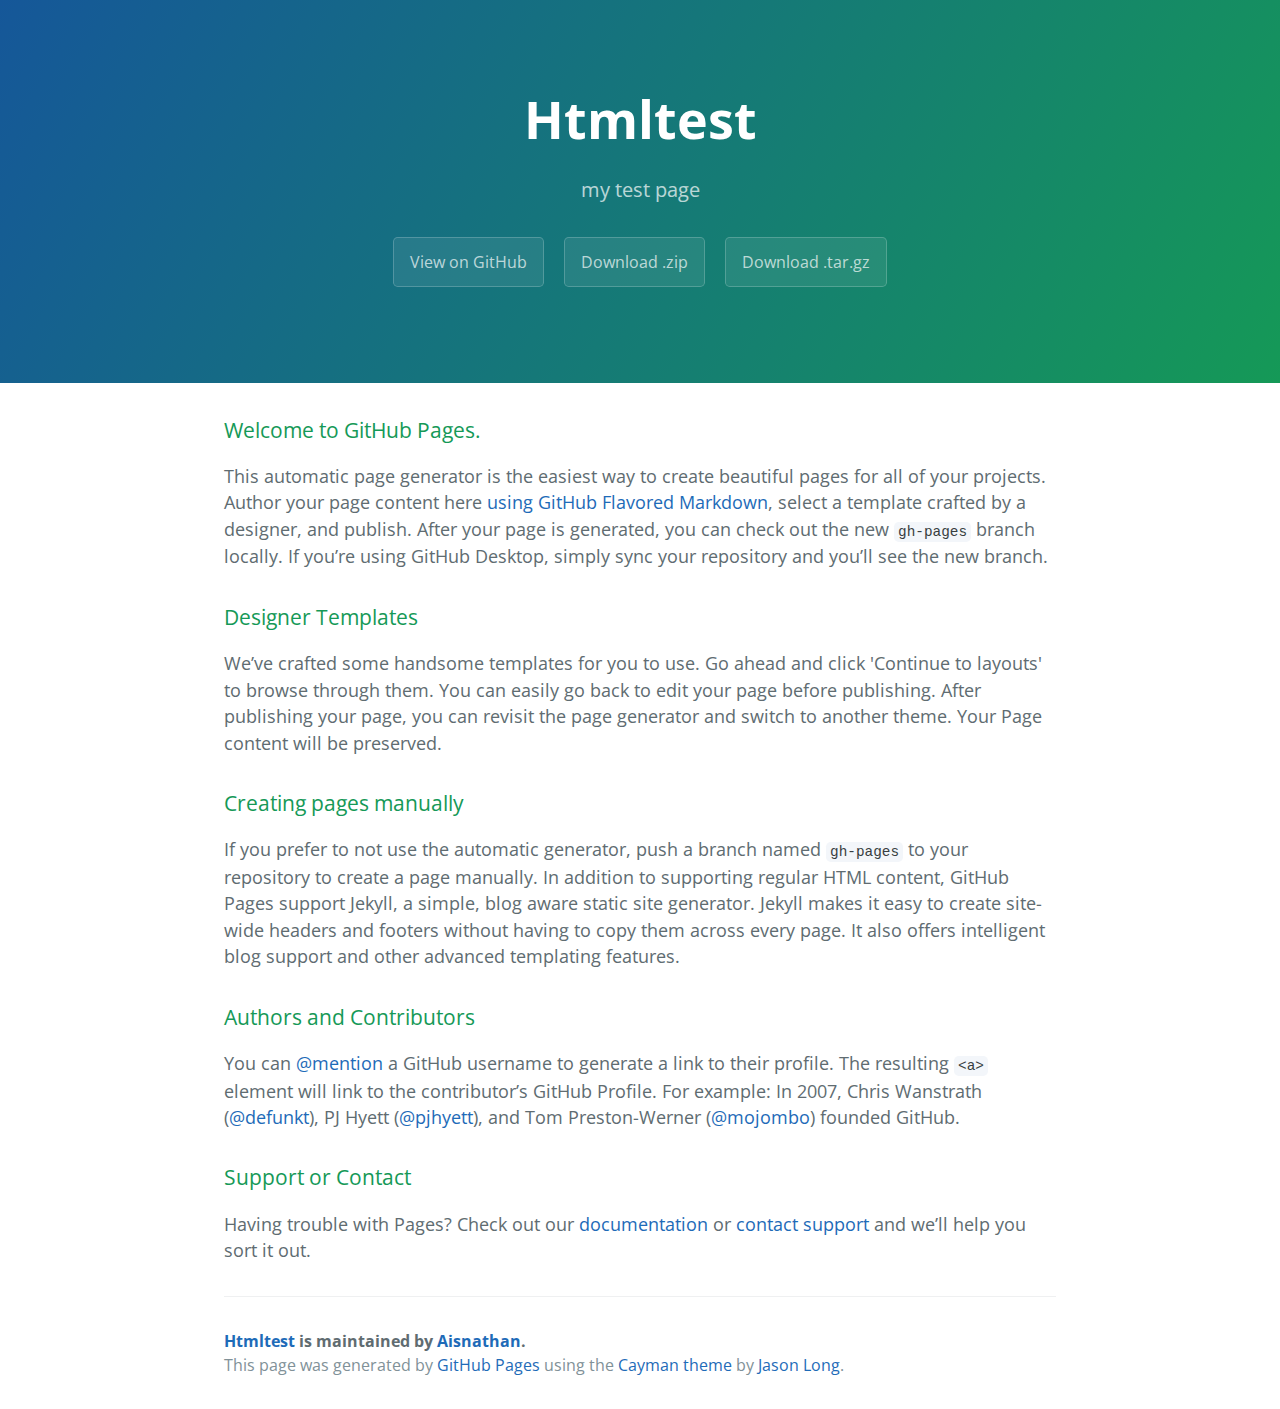
<file: index.html>
<!DOCTYPE html>
<html lang="en-us">
  <head>
    <meta charset="UTF-8">
    <title>Htmltest by Aisnathan</title>
    <meta name="viewport" content="width=device-width, initial-scale=1">
    <link rel="stylesheet" type="text/css" href="stylesheets/normalize.css" media="screen">
    <link href='https://fonts.googleapis.com/css?family=Open+Sans:400,700' rel='stylesheet' type='text/css'>
    <link rel="stylesheet" type="text/css" href="stylesheets/stylesheet.css" media="screen">
    <link rel="stylesheet" type="text/css" href="stylesheets/github-light.css" media="screen">
  </head>
  <body>
    <section class="page-header">
      <h1 class="project-name">Htmltest</h1>
      <h2 class="project-tagline">my test page</h2>
      <a href="https://github.com/Aisnathan/htmltest" class="btn">View on GitHub</a>
      <a href="https://github.com/Aisnathan/htmltest/zipball/master" class="btn">Download .zip</a>
      <a href="https://github.com/Aisnathan/htmltest/tarball/master" class="btn">Download .tar.gz</a>
    </section>

    <section class="main-content">
      <h3>
<a id="welcome-to-github-pages" class="anchor" href="#welcome-to-github-pages" aria-hidden="true"><span aria-hidden="true" class="octicon octicon-link"></span></a>Welcome to GitHub Pages.</h3>

<p>This automatic page generator is the easiest way to create beautiful pages for all of your projects. Author your page content here <a href="https://guides.github.com/features/mastering-markdown/">using GitHub Flavored Markdown</a>, select a template crafted by a designer, and publish. After your page is generated, you can check out the new <code>gh-pages</code> branch locally. If you’re using GitHub Desktop, simply sync your repository and you’ll see the new branch.</p>

<h3>
<a id="designer-templates" class="anchor" href="#designer-templates" aria-hidden="true"><span aria-hidden="true" class="octicon octicon-link"></span></a>Designer Templates</h3>

<p>We’ve crafted some handsome templates for you to use. Go ahead and click 'Continue to layouts' to browse through them. You can easily go back to edit your page before publishing. After publishing your page, you can revisit the page generator and switch to another theme. Your Page content will be preserved.</p>

<h3>
<a id="creating-pages-manually" class="anchor" href="#creating-pages-manually" aria-hidden="true"><span aria-hidden="true" class="octicon octicon-link"></span></a>Creating pages manually</h3>

<p>If you prefer to not use the automatic generator, push a branch named <code>gh-pages</code> to your repository to create a page manually. In addition to supporting regular HTML content, GitHub Pages support Jekyll, a simple, blog aware static site generator. Jekyll makes it easy to create site-wide headers and footers without having to copy them across every page. It also offers intelligent blog support and other advanced templating features.</p>

<h3>
<a id="authors-and-contributors" class="anchor" href="#authors-and-contributors" aria-hidden="true"><span aria-hidden="true" class="octicon octicon-link"></span></a>Authors and Contributors</h3>

<p>You can <a href="https://help.github.com/articles/basic-writing-and-formatting-syntax/#mentioning-users-and-teams" class="user-mention">@mention</a> a GitHub username to generate a link to their profile. The resulting <code>&lt;a&gt;</code> element will link to the contributor’s GitHub Profile. For example: In 2007, Chris Wanstrath (<a href="https://github.com/defunkt" class="user-mention">@defunkt</a>), PJ Hyett (<a href="https://github.com/pjhyett" class="user-mention">@pjhyett</a>), and Tom Preston-Werner (<a href="https://github.com/mojombo" class="user-mention">@mojombo</a>) founded GitHub.</p>

<h3>
<a id="support-or-contact" class="anchor" href="#support-or-contact" aria-hidden="true"><span aria-hidden="true" class="octicon octicon-link"></span></a>Support or Contact</h3>

<p>Having trouble with Pages? Check out our <a href="https://help.github.com/pages">documentation</a> or <a href="https://github.com/contact">contact support</a> and we’ll help you sort it out.</p>

      <footer class="site-footer">
        <span class="site-footer-owner"><a href="https://github.com/Aisnathan/htmltest">Htmltest</a> is maintained by <a href="https://github.com/Aisnathan">Aisnathan</a>.</span>

        <span class="site-footer-credits">This page was generated by <a href="https://pages.github.com">GitHub Pages</a> using the <a href="https://github.com/jasonlong/cayman-theme">Cayman theme</a> by <a href="https://twitter.com/jasonlong">Jason Long</a>.</span>
      </footer>

    </section>

  
  </body>
</html>
</file>
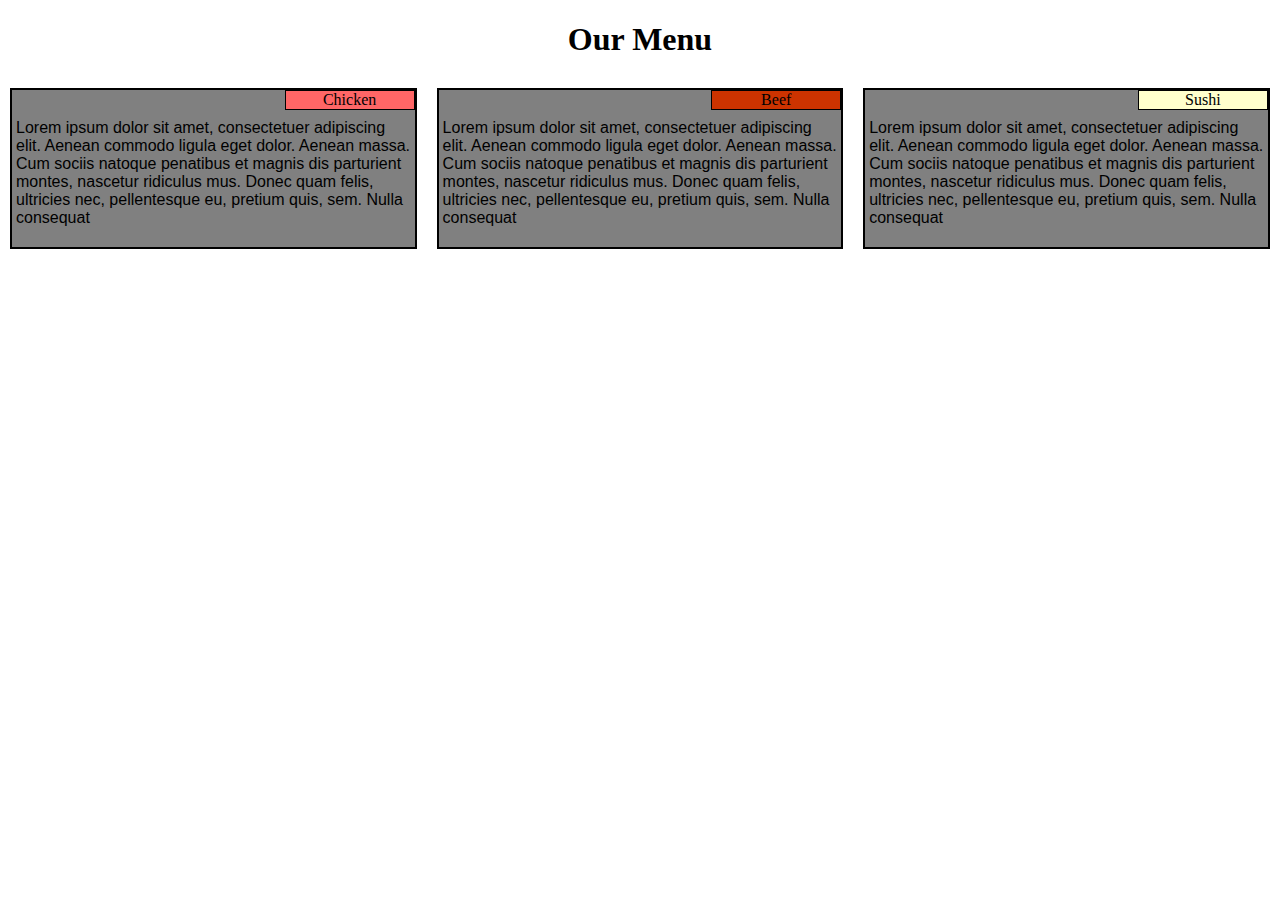
<file: mod2_solution/index.html>
<!DOCTYPE html>
<html>
<head>
<meta charset="utf-8">
<meta name="viewport" content="width=device-width,initial-scale=1">
<link rel="stylesheet" type="text/css" href="css/styles.css">
<title>mod2</title>
</head>
<body>  
<h1>Our Menu</h1>

<div class="col-lg-4 col-md-6 "><div class="box"><section id="head1">Chicken</section>
<p>Lorem ipsum dolor sit amet, consectetuer adipiscing elit. Aenean commodo ligula eget dolor. Aenean massa. Cum sociis natoque penatibus et magnis dis parturient montes, nascetur ridiculus mus. Donec quam felis, ultricies nec, pellentesque eu, pretium quis, sem. Nulla consequat </p></div></div>

<div class="col-lg-4 col-md-6 "><div class="box"><section id="head2">Beef</section><p>Lorem ipsum dolor sit amet, consectetuer adipiscing elit. Aenean commodo ligula eget dolor. Aenean massa. Cum sociis natoque penatibus et magnis dis parturient montes, nascetur ridiculus mus. Donec quam felis, ultricies nec, pellentesque eu, pretium quis, sem. Nulla consequat </p></div></div>

<div class="col-lg-4 col-md-12 "><div class="box"><section id="head3">Sushi</section><p>Lorem ipsum dolor sit amet, consectetuer adipiscing elit. Aenean commodo ligula eget dolor. Aenean massa. Cum sociis natoque penatibus et magnis dis parturient montes, nascetur ridiculus mus. Donec quam felis, ultricies nec, pellentesque eu, pretium quis, sem. Nulla consequat</p></div></div>



</body>
</html>
</file>
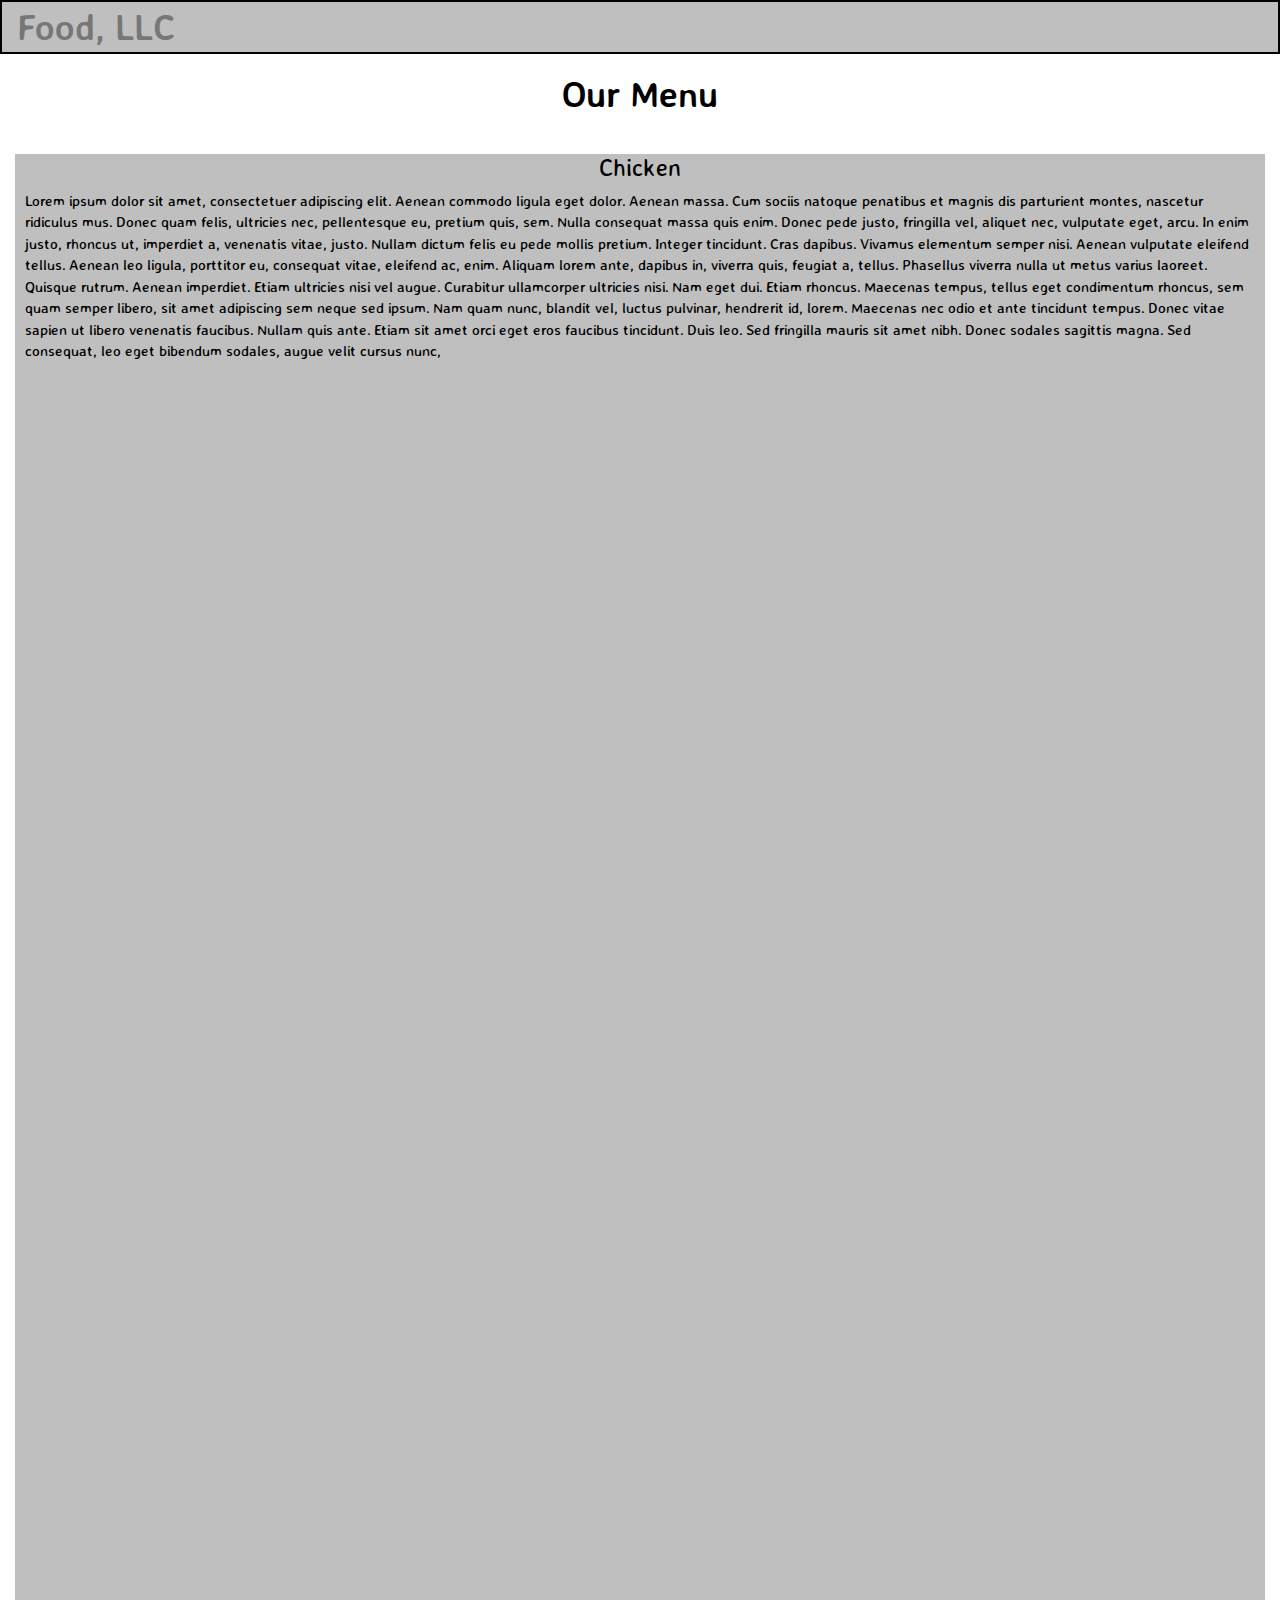
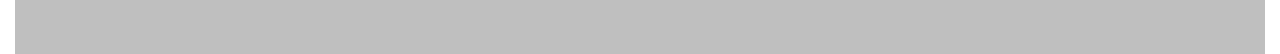
<file: mod3_sol/index.html>
<!doctype html>
<html lang="en">
  <head>
    <meta charset="utf-8">
    <meta http-equiv="X-UA-Compatible" content="IE=edge">
    <meta name="viewport" content="width=device-width, initial-scale=1">
    <title>homepage</title>
    <link rel="stylesheet" href="css/bootstrap.min.css">
    <link rel="stylesheet" href="css/styles.css">
    <link href='https://fonts.googleapis.com/css?family=Averia+Sans+Libre' rel='stylesheet' type='text/css'>
  </head>
  <body>
  <header>
  	<nav  id="header-nav" class="navbar navbar-default navbar-static-top">
  	 <div class="container-fluid">
  	  <div class="navbar-header">
  	    <div class="navbar-brand" class="navbar-left" >
  	    <h1>Food, LLC</h1>
  	    </div>
  	 
        <button type="button" class="navbar-toggle collapsed" data-toggle="collapse" data-target="#collapsable-nav" aria-expanded="false">
        <span class="sr-only">Toggle navigation</span>
        <span class="icon-bar"></span>
        <span class="icon-bar"></span>
        <span class="icon-bar"></span>
        </button>
       </div>
      <div id="collapsable-nav" class="collapse navbar-collapse" > 
       <ul class="nav-list" class="nav navbar-nav navbar-right">
       <li class="hidden-md hidden-lg hidden-sm">
       Chicken</li>
       <li class="hidden-md hidden-lg hidden-sm">Beef</li>
       <li class="hidden-md hidden-lg hidden-sm">Sushi</li>
       </ul>
      </div><!--collapse-->
     </div><!--container close-->
  	</nav>
  </header>
    <h1 id="heading" class="text-center">Our Menu</h1>
  <div class="container-fluid">
     <div class="row">
      
      <div class="col-xs-12">
      	 <div id="sub-head1">
       			<h3 class="text-center">Chicken</h3>
        		<p>Lorem ipsum dolor sit amet, consectetuer adipiscing elit. Aenean commodo ligula eget dolor. Aenean massa. Cum sociis natoque penatibus et magnis dis parturient montes, nascetur ridiculus mus. Donec quam felis, ultricies nec, pellentesque eu, pretium quis, sem. Nulla consequat massa quis enim. Donec pede justo, fringilla vel, aliquet nec, vulputate eget, arcu. In enim justo, rhoncus ut, imperdiet a, venenatis vitae, justo. Nullam dictum felis eu pede mollis pretium. Integer tincidunt. Cras dapibus. Vivamus elementum semper nisi. Aenean vulputate eleifend tellus. Aenean leo ligula, porttitor eu, consequat vitae, eleifend ac, enim. Aliquam lorem ante, dapibus in, viverra quis, feugiat a, tellus. Phasellus viverra nulla ut metus varius laoreet. Quisque rutrum. Aenean imperdiet. Etiam ultricies nisi vel augue. Curabitur ullamcorper ultricies nisi. Nam eget dui. Etiam rhoncus. Maecenas tempus, tellus eget condimentum rhoncus, sem quam semper libero, sit amet adipiscing sem neque sed ipsum. Nam quam nunc, blandit vel, luctus pulvinar, hendrerit id, lorem. Maecenas nec odio et ante tincidunt tempus. Donec vitae sapien ut libero venenatis faucibus. Nullam quis ante. Etiam sit amet orci eget eros faucibus tincidunt. Duis leo. Sed fringilla mauris sit amet nibh. Donec sodales sagittis magna. Sed consequat, leo eget bibendum sodales, augue velit cursus nunc,
        		</p>
        </div>
       
      
      </div>
    </div>
  </div>
  <script src="js/jquery-3.1.0.min.js"></script>
  <script src="js/bootstrap.min.js"></script>
    </body>
  </html>
</file>
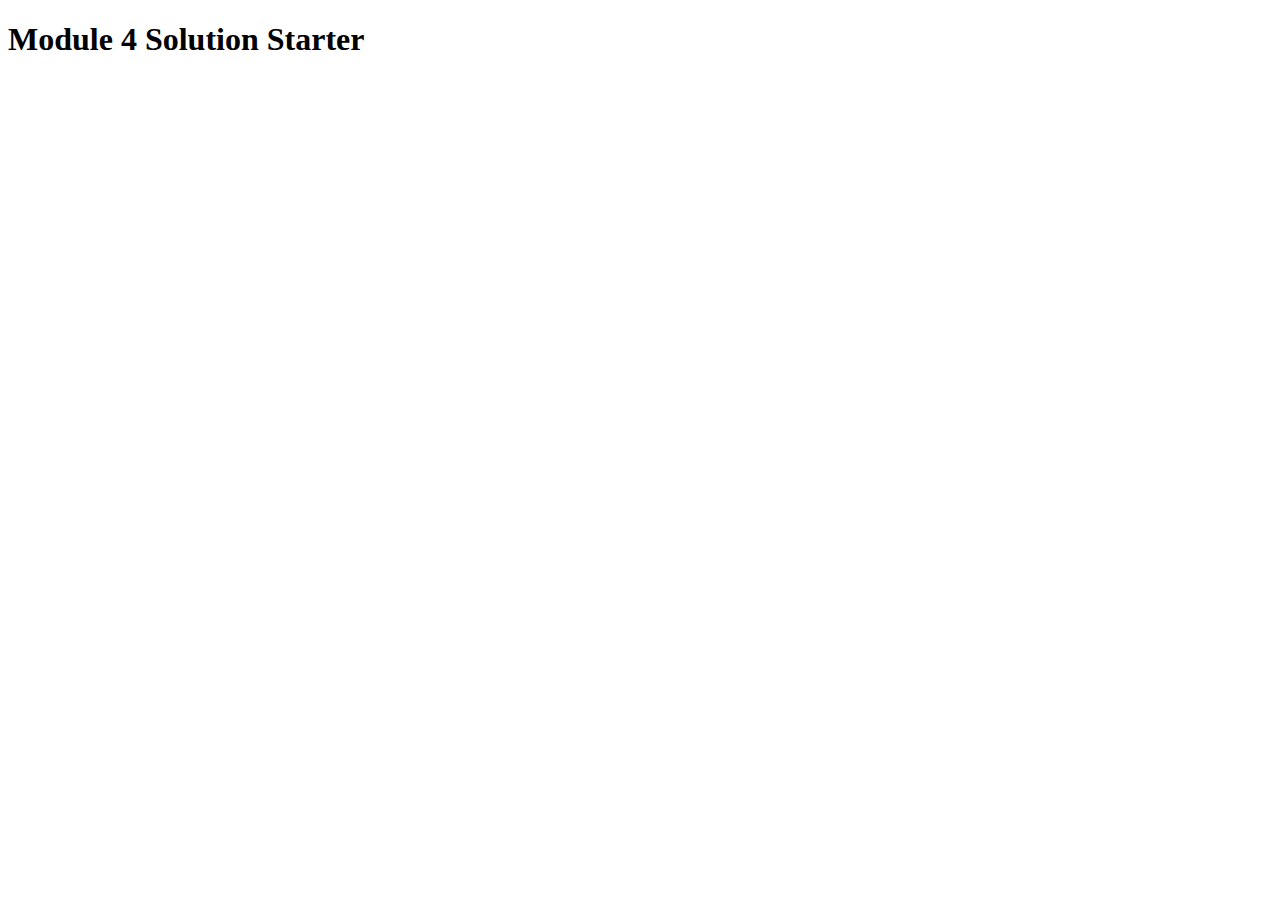
<file: mod4_sol/index.html>
<!DOCTYPE html>
<html>
<head>
  <meta charset="utf-8">
  <title>Module 4 Solution Starter</title>
  <script>
    var names = []; // DO NOT REMOVE
  </script>
  <script src="SpeakHello.js"></script>
  <script src="SpeakGoodBye.js"></script>
  <script src="script.js"></script>
</head>
<body>
  <h1>Module 4 Solution Starter</h1>
</body>
</html>
</file>
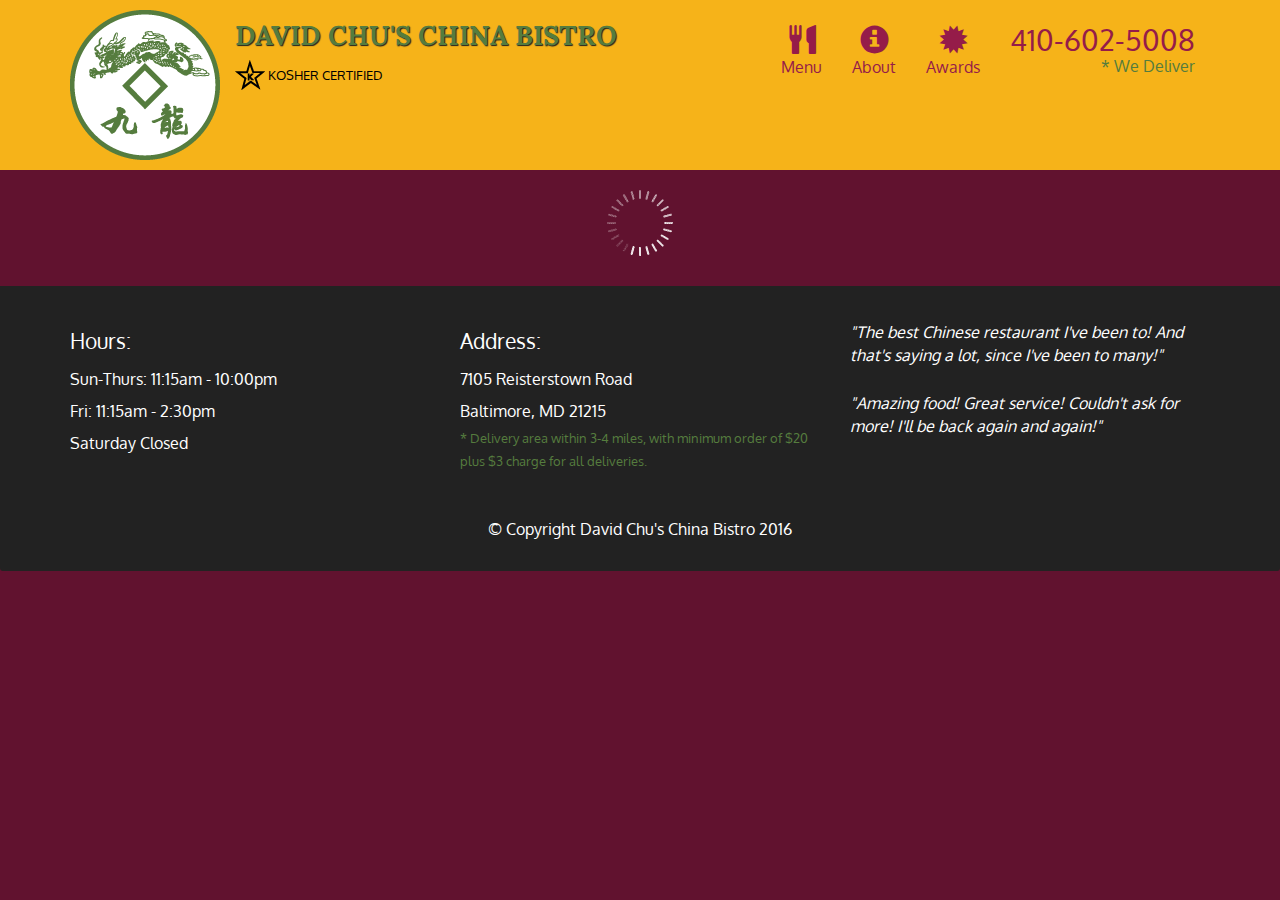
<file: mod5_sol/index.html>
<!doctype html>
<html lang="en">
  <head>
    <meta charset="utf-8">
    <meta http-equiv="X-UA-Compatible" content="IE=edge">
    <meta name="viewport" content="width=device-width, initial-scale=1">
    <title>David Chu's China Bistro</title>
    <link rel="stylesheet" href="css/bootstrap.min.css">
    <link rel="stylesheet" href="css/styles.css">
    <link href='https://fonts.googleapis.com/css?family=Oxygen:400,300,700' rel='stylesheet' type='text/css'>
    <link href='https://fonts.googleapis.com/css?family=Lora' rel='stylesheet' type='text/css'>
  </head>
<body>
  <header>
    <nav id="header-nav" class="navbar navbar-default">
      <div class="container">
        <div class="navbar-header">
          <a href="index.html" class="pull-left visible-md visible-lg">
            <div id="logo-img" alt="Logo image"></div>
          </a>

          <div class="navbar-brand">
            <a href="index.html"><h1>David Chu's China Bistro</h1></a>
            <p>
              <img src="images/star-k-logo.png" alt="Kosher certification">
              <span>Kosher Certified</span>
            </p>
          </div>

          <button id="navbarToggle" type="button" class="navbar-toggle collapsed" data-toggle="collapse" data-target="#collapsable-nav" aria-expanded="false">
            <span class="sr-only">Toggle navigation</span>
            <span class="icon-bar"></span>
            <span class="icon-bar"></span>
            <span class="icon-bar"></span>
          </button>
        </div>
        
        <div id="collapsable-nav" class="collapse navbar-collapse">
           <ul id="nav-list" class="nav navbar-nav navbar-right">
            <li id="navHomeButton" class="visible-xs active">
              <a href="index.html">
                <span class="glyphicon glyphicon-home"></span> Home</a>
            </li>
            <li id="navMenuButton">
              <a href="#" onclick="$dc.loadMenuCategories();">
                <span class="glyphicon glyphicon-cutlery"></span><br class="hidden-xs"> Menu</a>
            </li>
            <li>
              <a href="#">
                <span class="glyphicon glyphicon-info-sign"></span><br class="hidden-xs"> About</a>
            </li>
            <li>
              <a href="#">
                <span class="glyphicon glyphicon-certificate"></span><br class="hidden-xs"> Awards</a>
            </li>
            <li id="phone" class="hidden-xs">
              <a href="tel:410-602-5008">
                <span>410-602-5008</span></a><div>* We Deliver</div>
            </li>
          </ul><!-- #nav-list -->
        </div><!-- .collapse .navbar-collapse -->
      </div><!-- .container -->
    </nav><!-- #header-nav -->
  </header>

  <div id="call-btn" class="visible-xs">
    <a class="btn" href="tel:410-602-5008">
    <span class="glyphicon glyphicon-earphone"></span>
    410-602-5008
    </a>
  </div>
  <div id="xs-deliver" class="text-center visible-xs">* We Deliver</div>

  <div id="main-content" class="container"></div>

  <footer class="panel-footer">
    <div class="container">
      <div class="row">
        <section id="hours" class="col-sm-4">
          <span>Hours:</span><br>
          Sun-Thurs: 11:15am - 10:00pm<br>
          Fri: 11:15am - 2:30pm<br>
          Saturday Closed
          <hr class="visible-xs">
        </section>
        <section id="address" class="col-sm-4">
          <span>Address:</span><br>
          7105 Reisterstown Road<br>
          Baltimore, MD 21215
          <p>* Delivery area within 3-4 miles, with minimum order of $20 plus $3 charge for all deliveries.</p>
          <hr class="visible-xs">
        </section>
        <section id="testimonials" class="col-sm-4">
          <p>"The best Chinese restaurant I've been to! And that's saying a lot, since I've been to many!"</p>
          <p>"Amazing food! Great service! Couldn't ask for more! I'll be back again and again!"</p>
        </section>
      </div>
      <div class="text-center">&copy; Copyright David Chu's China Bistro 2016</div>
    </div>
  </footer>

  <!-- jQuery (Bootstrap JS plugins depend on it) -->
  <script src="js/jquery-2.1.4.min.js"></script>
  <script src="js/bootstrap.min.js"></script>
  <script src="js/ajax-utils.js"></script>
  <script src="js/script.js"></script>
</body>
</html>
</file>
<file: stylesheets/stylesheet.css>
* {
  box-sizing: border-box; }

body {
  padding: 0;
  margin: 0;
  font-family: "Open Sans", "Helvetica Neue", Helvetica, Arial, sans-serif;
  font-size: 16px;
  line-height: 1.5;
  color: #606c71; }

a {
  color: #1e6bb8;
  text-decoration: none; }
  a:hover {
    text-decoration: underline; }

.btn {
  display: inline-block;
  margin-bottom: 1rem;
  color: rgba(255, 255, 255, 0.7);
  background-color: rgba(255, 255, 255, 0.08);
  border-color: rgba(255, 255, 255, 0.2);
  border-style: solid;
  border-width: 1px;
  border-radius: 0.3rem;
  transition: color 0.2s, background-color 0.2s, border-color 0.2s; }
  .btn + .btn {
    margin-left: 1rem; }

.btn:hover {
  color: rgba(255, 255, 255, 0.8);
  text-decoration: none;
  background-color: rgba(255, 255, 255, 0.2);
  border-color: rgba(255, 255, 255, 0.3); }

@media screen and (min-width: 64em) {
  .btn {
    padding: 0.75rem 1rem; } }

@media screen and (min-width: 42em) and (max-width: 64em) {
  .btn {
    padding: 0.6rem 0.9rem;
    font-size: 0.9rem; } }

@media screen and (max-width: 42em) {
  .btn {
    display: block;
    width: 100%;
    padding: 0.75rem;
    font-size: 0.9rem; }
    .btn + .btn {
      margin-top: 1rem;
      margin-left: 0; } }

.page-header {
  color: #fff;
  text-align: center;
  background-color: #159957;
  background-image: linear-gradient(120deg, #155799, #159957); }

@media screen and (min-width: 64em) {
  .page-header {
    padding: 5rem 6rem; } }

@media screen and (min-width: 42em) and (max-width: 64em) {
  .page-header {
    padding: 3rem 4rem; } }

@media screen and (max-width: 42em) {
  .page-header {
    padding: 2rem 1rem; } }

.project-name {
  margin-top: 0;
  margin-bottom: 0.1rem; }

@media screen and (min-width: 64em) {
  .project-name {
    font-size: 3.25rem; } }

@media screen and (min-width: 42em) and (max-width: 64em) {
  .project-name {
    font-size: 2.25rem; } }

@media screen and (max-width: 42em) {
  .project-name {
    font-size: 1.75rem; } }

.project-tagline {
  margin-bottom: 2rem;
  font-weight: normal;
  opacity: 0.7; }

@media screen and (min-width: 64em) {
  .project-tagline {
    font-size: 1.25rem; } }

@media screen and (min-width: 42em) and (max-width: 64em) {
  .project-tagline {
    font-size: 1.15rem; } }

@media screen and (max-width: 42em) {
  .project-tagline {
    font-size: 1rem; } }

.main-content :first-child {
  margin-top: 0; }
.main-content img {
  max-width: 100%; }
.main-content h1, .main-content h2, .main-content h3, .main-content h4, .main-content h5, .main-content h6 {
  margin-top: 2rem;
  margin-bottom: 1rem;
  font-weight: normal;
  color: #159957; }
.main-content p {
  margin-bottom: 1em; }
.main-content code {
  padding: 2px 4px;
  font-family: Consolas, "Liberation Mono", Menlo, Courier, monospace;
  font-size: 0.9rem;
  color: #383e41;
  background-color: #f3f6fa;
  border-radius: 0.3rem; }
.main-content pre {
  padding: 0.8rem;
  margin-top: 0;
  margin-bottom: 1rem;
  font: 1rem Consolas, "Liberation Mono", Menlo, Courier, monospace;
  color: #567482;
  word-wrap: normal;
  background-color: #f3f6fa;
  border: solid 1px #dce6f0;
  border-radius: 0.3rem; }
  .main-content pre > code {
    padding: 0;
    margin: 0;
    font-size: 0.9rem;
    color: #567482;
    word-break: normal;
    white-space: pre;
    background: transparent;
    border: 0; }
.main-content .highlight {
  margin-bottom: 1rem; }
  .main-content .highlight pre {
    margin-bottom: 0;
    word-break: normal; }
.main-content .highlight pre, .main-content pre {
  padding: 0.8rem;
  overflow: auto;
  font-size: 0.9rem;
  line-height: 1.45;
  border-radius: 0.3rem; }
.main-content pre code, .main-content pre tt {
  display: inline;
  max-width: initial;
  padding: 0;
  margin: 0;
  overflow: initial;
  line-height: inherit;
  word-wrap: normal;
  background-color: transparent;
  border: 0; }
  .main-content pre code:before, .main-content pre code:after, .main-content pre tt:before, .main-content pre tt:after {
    content: normal; }
.main-content ul, .main-content ol {
  margin-top: 0; }
.main-content blockquote {
  padding: 0 1rem;
  margin-left: 0;
  color: #819198;
  border-left: 0.3rem solid #dce6f0; }
  .main-content blockquote > :first-child {
    margin-top: 0; }
  .main-content blockquote > :last-child {
    margin-bottom: 0; }
.main-content table {
  display: block;
  width: 100%;
  overflow: auto;
  word-break: normal;
  word-break: keep-all; }
  .main-content table th {
    font-weight: bold; }
  .main-content table th, .main-content table td {
    padding: 0.5rem 1rem;
    border: 1px solid #e9ebec; }
.main-content dl {
  padding: 0; }
  .main-content dl dt {
    padding: 0;
    margin-top: 1rem;
    font-size: 1rem;
    font-weight: bold; }
  .main-content dl dd {
    padding: 0;
    margin-bottom: 1rem; }
.main-content hr {
  height: 2px;
  padding: 0;
  margin: 1rem 0;
  background-color: #eff0f1;
  border: 0; }

@media screen and (min-width: 64em) {
  .main-content {
    max-width: 64rem;
    padding: 2rem 6rem;
    margin: 0 auto;
    font-size: 1.1rem; } }

@media screen and (min-width: 42em) and (max-width: 64em) {
  .main-content {
    padding: 2rem 4rem;
    font-size: 1.1rem; } }

@media screen and (max-width: 42em) {
  .main-content {
    padding: 2rem 1rem;
    font-size: 1rem; } }

.site-footer {
  padding-top: 2rem;
  margin-top: 2rem;
  border-top: solid 1px #eff0f1; }

.site-footer-owner {
  display: block;
  font-weight: bold; }

.site-footer-credits {
  color: #819198; }

@media screen and (min-width: 64em) {
  .site-footer {
    font-size: 1rem; } }

@media screen and (min-width: 42em) and (max-width: 64em) {
  .site-footer {
    font-size: 1rem; } }

@media screen and (max-width: 42em) {
  .site-footer {
    font-size: 0.9rem; } }
</file>
<file: stylesheets/github-light.css>
/*
The MIT License (MIT)

Copyright (c) 2016 GitHub, Inc.

Permission is hereby granted, free of charge, to any person obtaining a copy
of this software and associated documentation files (the "Software"), to deal
in the Software without restriction, including without limitation the rights
to use, copy, modify, merge, publish, distribute, sublicense, and/or sell
copies of the Software, and to permit persons to whom the Software is
furnished to do so, subject to the following conditions:

The above copyright notice and this permission notice shall be included in all
copies or substantial portions of the Software.

THE SOFTWARE IS PROVIDED "AS IS", WITHOUT WARRANTY OF ANY KIND, EXPRESS OR
IMPLIED, INCLUDING BUT NOT LIMITED TO THE WARRANTIES OF MERCHANTABILITY,
FITNESS FOR A PARTICULAR PURPOSE AND NONINFRINGEMENT. IN NO EVENT SHALL THE
AUTHORS OR COPYRIGHT HOLDERS BE LIABLE FOR ANY CLAIM, DAMAGES OR OTHER
LIABILITY, WHETHER IN AN ACTION OF CONTRACT, TORT OR OTHERWISE, ARISING FROM,
OUT OF OR IN CONNECTION WITH THE SOFTWARE OR THE USE OR OTHER DEALINGS IN THE
SOFTWARE.

*/

.pl-c /* comment */ {
  color: #969896;
}

.pl-c1 /* constant, variable.other.constant, support, meta.property-name, support.constant, support.variable, meta.module-reference, markup.raw, meta.diff.header */,
.pl-s .pl-v /* string variable */ {
  color: #0086b3;
}

.pl-e /* entity */,
.pl-en /* entity.name */ {
  color: #795da3;
}

.pl-smi /* variable.parameter.function, storage.modifier.package, storage.modifier.import, storage.type.java, variable.other */,
.pl-s .pl-s1 /* string source */ {
  color: #333;
}

.pl-ent /* entity.name.tag */ {
  color: #63a35c;
}

.pl-k /* keyword, storage, storage.type */ {
  color: #a71d5d;
}

.pl-s /* string */,
.pl-pds /* punctuation.definition.string, string.regexp.character-class */,
.pl-s .pl-pse .pl-s1 /* string punctuation.section.embedded source */,
.pl-sr /* string.regexp */,
.pl-sr .pl-cce /* string.regexp constant.character.escape */,
.pl-sr .pl-sre /* string.regexp source.ruby.embedded */,
.pl-sr .pl-sra /* string.regexp string.regexp.arbitrary-repitition */ {
  color: #183691;
}

.pl-v /* variable */ {
  color: #ed6a43;
}

.pl-id /* invalid.deprecated */ {
  color: #b52a1d;
}

.pl-ii /* invalid.illegal */ {
  color: #f8f8f8;
  background-color: #b52a1d;
}

.pl-sr .pl-cce /* string.regexp constant.character.escape */ {
  font-weight: bold;
  color: #63a35c;
}

.pl-ml /* markup.list */ {
  color: #693a17;
}

.pl-mh /* markup.heading */,
.pl-mh .pl-en /* markup.heading entity.name */,
.pl-ms /* meta.separator */ {
  font-weight: bold;
  color: #1d3e81;
}

.pl-mq /* markup.quote */ {
  color: #008080;
}

.pl-mi /* markup.italic */ {
  font-style: italic;
  color: #333;
}

.pl-mb /* markup.bold */ {
  font-weight: bold;
  color: #333;
}

.pl-md /* markup.deleted, meta.diff.header.from-file */ {
  color: #bd2c00;
  background-color: #ffecec;
}

.pl-mi1 /* markup.inserted, meta.diff.header.to-file */ {
  color: #55a532;
  background-color: #eaffea;
}

.pl-mdr /* meta.diff.range */ {
  font-weight: bold;
  color: #795da3;
}

.pl-mo /* meta.output */ {
  color: #1d3e81;
}
</file>
<file: mod2_solution/css/styles.css>
*{box-sizing:border-box;	
}

body{ width:100%;
margin:0px;
padding: 0px;}

h1{margin-bottom: 30px;
text-align: center;}
	
	

section {
margin-top: 0px;
}



#head1{
border: 1px solid black;
position:absolute;
top:0px;
background-color: #ff6666;
width:130px;
right:0px;
text-align: center;
}
#head2{
border: 1px solid black;
	position:absolute;
top:0px;
right:0px;
width:130px;background-color: #cc3300;
text-align: center;
}
#head3{
	
border: 1px solid black;
	position:absolute;
top:0px;
right:0px;
width:130px;background-color: #ffffcc;
text-align: center;
}
p{

margin-right: auto;
  margin-left: auto;
  margin-top: 25px;
font-family: sans-serif;
}



div.box {
position:relative;
	padding:4px;
     margin-bottom: 20px;
 margin-right: 10px;
 margin-left:10px;
 border:2px solid black;    
 background-color: grey;
  

}
/*******desktop******/
@media (min-width: 992px) {
  .col-lg-1, .col-lg-2, .col-lg-3, .col-lg-4, .col-lg-5, .col-lg-6, .col-lg-7, .col-lg-8, .col-lg-9, .col-lg-10, .col-lg-11, .col-lg-12 {
    float: left;
    
      }
  .col-lg-1 {
    width: 8.33%;
  }
  .col-lg-2 {
    width: 16.66%;
  }
  .col-lg-3 {
    width: 25%;
  }
  .col-lg-4 {
    width: 33.33%;

  }
  .col-lg-5 {
    width: 41.66%;
  }
  .col-lg-6 {
    width: 50%;
  }
  .col-lg-7 {
    width: 58.33%;
  }
  .col-lg-8 {
    width: 66.66%;
  }
  .col-lg-9 {
    width: 74.99%;
  }
  .col-lg-10 {
    width: 83.33%;
  }
  .col-lg-11 {
    width: 91.66%;
  }
  .col-lg-12 {
    width: 100%;
  }
}

/**********  Tablets **********/
@media (min-width: 768px) and (max-width: 991px) {
  .col-md-1, .col-md-2, .col-md-3, .col-md-4, .col-md-5, .col-md-6, .col-md-7, .col-md-8, .col-md-9, .col-md-10, .col-md-11, .col-md-12 {
    float: left;
   
  }
  .col-md-1 {
    width: 8.33%;
  }
  .col-md-2 {
    width: 16.66%;
  }
  .col-md-3 {
    width: 25%;
  }
  .col-md-4 {
    width: 33%;
  }
  .col-md-5 {
    width: 41.66%;
  }
  .col-md-6 {
    width: 50%;
  }
  .col-md-7 {
    width: 58.33%;
  }
  .col-md-8 {
    width: 66.66%;
  }
  .col-md-9 {
    width: 74.99%;
  }
  .col-md-10 {
    width: 83.33%;
  }
  .col-md-11 {
    width: 91.66%;
  }
  .col-md-12 {
    width: 100%;
  }
}
</file>
<file: mod3_sol/css/styles.css>
body
{
	font-size:10px;
	color:black;
	font-family: 'Averia Sans Libre', cursive;
}
#header-nav
{
	background-color: #bfbfbf; 
	border:2px solid black;
}
.navbar-brand h1{margin-top:-10px;
font-weight: bold;
}

.navbar-default .navbar-collapse{
padding:0;}
.navbar-header button.navbar-toggle.collapsed, .navbar-header button.navbar-toggle.collapsed .icon-bar{
	border: 2px solid black;}
	
	.navbar-header button.navbar-toggle , .icon-bar{
	border: 2px solid white;
}	
	

	.nav-list{
		padding:0;
        width:100%;
		list-style-type: none;
		font-size:2em;
		margin-bottom: 0;
	}
	.nav-list li{border-bottom: 2px solid black;
		text-align: center;
		padding:3px;
		background-color:white;}

	.nav-list li:last-child{border:none;}

	 .nav-list li:first-child{border-top: 2px solid black;}

	 #heading{margin-top: 0;
	 	margin-bottom: 20px;
	 	font-weight: bold;}

.container-fluid #sub-head1{
         background-color:#bfbfbf;
         height: 1500px;
         font-size: 1.5em;
         padding:0px 10px 0px 10px;

                     }




	@media (max-width: 767px)
	{
		.container-fluid #sub-head1{margin:0px 50px 0px 50px;  }
}
</file>
<file: mod5_sol/css/styles.css>
body {
  font-size: 16px;
  color: #fff;
  background-color: #61122f;
  font-family: 'Oxygen', sans-serif;
}

/** HEADER **/
#header-nav {
  background-color: #f6b319;
  border-radius: 0;
  border: 0;
}

#logo-img {
  background: url('../images/restaurant-logo_large.png') no-repeat;
  width: 150px;
  height: 150px;
  margin: 10px 15px 10px 0;
}

.navbar-brand {
  padding-top: 25px;
}
.navbar-brand h1 { /* Restaurant name */
  font-family: 'Lora', serif;
  color: #557c3e;
  font-size: 1.5em;
  text-transform: uppercase;
  font-weight: bold;
  text-shadow: 1px 1px 1px #222;
  margin-top: 0;
  margin-bottom: 0;
  line-height: .75;
}
.navbar-brand a:hover, .navbar-brand a:focus {
  text-decoration: none;
}
.navbar-brand p { /* Kosher cert */
  color: #000;
  text-transform: uppercase;
  font-size: .7em;
  margin-top: 15px;
}
.navbar-brand p span { /* Star-K */
  vertical-align: middle;
}

#nav-list {
  margin-top: 10px;
}
#nav-list a {
  color: #951C49;
  text-align: center;
}
#nav-list a:hover {
  background: #E7E7E7;
}
#nav-list a span {
  font-size: 1.8em;
}

#phone {
  margin-top: 5px;
}
#phone a { /* Phone number */
  text-align: right;
  padding-bottom: 0;
}
#phone div { /* We Deliver */
  color: #557c3e;
  text-align: right;
  padding-right: 15px;
}

.navbar-header button.navbar-toggle, .navbar-header .icon-bar {
  border: 1px solid #61122f;
}
.navbar-header button.navbar-toggle {
  clear: both;
  margin-top: -30px;
}
/* END HEADER */

/* FOOTER */
.panel-footer {
  margin-top: 30px;
  padding-top: 35px;
  padding-bottom: 30px;
  background-color: #222;
  border-top: 0;
}
.panel-footer div.row {
  margin-bottom: 35px;
}
#hours, #address {
  line-height: 2;
}
#hours > span, #address > span {
  font-size: 1.3em;
}
#address p {
  color: #557c3e;
  font-size: .8em;
  line-height: 1.8;
}
#testimonials {
  font-style: italic;
}
#testimonials p:nth-child(2) {
  margin-top: 25px;
}
/* END FOOTER */



/* HOME PAGE */
.container .jumbotron {
  box-shadow: 0 0 50px #3F0C1F;
  border: 2px solid #3F0C1F;
}

#menu-tile, #specials-tile, #map-tile {
  height: 250px;
  width: 100%;
  margin-bottom: 15px;
  position: relative;
  border: 2px solid #3F0C1F;
  overflow: hidden;
}
#menu-tile:hover, #specials-tile:hover, #map-tile:hover {
  box-shadow: 0 1px 5px 1px #cccccc;
}
#menu-tile {
  background: url('../images/menu-tile.jpg') no-repeat;
  background-position: center;
}
#specials-tile {
  background: url('../images/specials-tile.jpg') no-repeat;
  background-position: center;
}
#menu-tile span, #specials-tile span, #map-tile span {
  position: absolute;
  bottom: 0;
  right: 0;
  width: 100%;
  text-align: center;
  font-size: 1.6em;
  text-transform: uppercase;
  background-color: #000;
  color: #fff;
  opacity: .8;
}
/* END HOME PAGE */

/* MENU CATEGORIES PAGE */
.category-tile { 
  position: relative;
  border: 2px solid #3F0C1F;
  overflow: hidden;
  width: 200px;
  height: 200px;
  margin: 0 auto 15px;
}
.category-tile span {
  position: absolute;
  bottom: 0;
  right: 0;
  width: 100%;
  text-align: center;
  font-size: 1.2em;
  text-transform: uppercase;
  background-color: #000;
  color: #fff;
  opacity: .8;
}
.category-tile:hover {
  box-shadow: 0 1px 5px 1px #cccccc;
}

#menu-categories-title + div {
  margin-bottom: 50px;
}
/* END MENU CATEGORIES PAGE */

/* SINGLE CATEGORY PAGE */
.menu-item-tile {
  margin-bottom: 25px;
}
.menu-item-tile hr {
  width: 80%;
}
.menu-item-tile .menu-item-price {
  font-size: 1.1em;
  text-align: right;
  margin-top: -15px;
  margin-right: -15px;
}
.menu-item-tile .menu-item-price span {
  font-size: .6em;
}
.menu-item-photo {
  position: relative;
  border: 2px solid #3F0C1F; 
  overflow: hidden;
  padding: 0;
  margin-right: -15px;
  margin-left: auto;
  margin-bottom: 20px;
  max-width: 250px;
}
.menu-item-photo div {
  position: absolute;
  bottom: 0;
  right: 0;
  width: 80px;
  background-color: #557c3e;
  text-align: center;
}
.menu-item-description {
  padding-right: 30px;
}
h3.menu-item-title {
  margin: 0 0 10px;
}
.menu-item-details {
  font-size: .9em;
  font-style: italic;
}
/* END SINGLE CATEGORY PAGE */


/********** Large devices only **********/
@media (min-width: 1200px) {
  .container .jumbotron {
    background: url('../images/jumbotron_1200.jpg') no-repeat;
    height: 675px;
  }
}

/********** Medium devices only **********/
@media (min-width: 992px) and (max-width: 1199px) {
  /* Header */
  #logo-img {
    background: url('../images/restaurant-logo_medium.png') no-repeat;
    width: 100px;
    height: 100px;
    margin: 5px 5px 5px 0;
  }
  /* End Header */

  /* Home Page */
  .container .jumbotron {
    background: url('../images/jumbotron_992.jpg') no-repeat;
    height: 558px;
  }
  /* End Home Page */
}

/********** Small devices only **********/
@media (min-width: 768px) and (max-width: 991px) {
  /* Home Page */
  .container .jumbotron {
    background: url('../images/jumbotron_768.jpg') no-repeat;
    height: 432px;
  }
  /* End Home Page */
}

/********** Extra small devices only **********/
@media (max-width: 767px) {
  /* Header */
  .navbar-brand {
    padding-top: 10px;
    height: 80px;
  }
  .navbar-brand h1 { /* Restaurant name */
    padding-top: 10px;
    font-size: 5vw; /* 1vw = 1% of viewport width */
  }
  .navbar-brand p { /* Kosher cert */
    font-size: .6em;
    margin-top: 12px;
  }
  .navbar-brand p img { /* Star-K */
    height: 20px;
  }

  #collapsable-nav a { /* Collapsed nav menu text */
    font-size: 1.2em;
  }
  #collapsable-nav a span { /* Collapsed nav menu glyph */
    font-size: 1em;
    margin-right: 5px;
  }

  #call-btn > a {
    font-size: 1.5em;
    display: block;
    margin: 0 20px;
    padding: 10px;
    border: 2px solid #fff;
    background-color: #f6b319;
    color: #951c49;
  }
  #xs-deliver {
    margin-top: 5px;
    font-size: .7em;
    letter-spacing: .1em;
    text-transform: uppercase;
  }
  /* End Header */

  /* Footer */
  .panel-footer section {
    margin-bottom: 30px;
    text-align: center;
  }
  .panel-footer section:nth-child(3) {
    margin-bottom: 0; /* margin already exists on the whole row */
  }
  .panel-footer section hr {
    width: 50%;
  }
  /* End Footer */

  /* Home Page */
  .container .jumbotron {
    margin-top: 30px;
    padding: 0;
  }
  #menu-tile, #specials-tile {
    width: 360px;
    margin: 0 auto 15px;
  }

  .menu-item-photo {
    margin-right: auto;
  }
  .menu-item-tile .menu-item-price {
    text-align: center;
  }
  .menu-item-description {
    text-align: center;;
  }
}


/********** Super extra small devices Only :-) (e.g., iPhone 4) **********/
@media (max-width: 479px) {
  /* Header */
  .navbar-brand h1 { /* Restaurant name */
    padding-top: 5px;
    font-size: 6vw;
  }
  /* End Header */
  
  /* Home page */
  #menu-tile, #specials-tile {
    width: 280px;
    margin: 0 auto 15px;
  }

  .col-xxs-12 {
    position: relative;
    min-height: 1px;
    padding-right: 15px;
    padding-left: 15px;
    float: left;
    width: 100%;
  }
}
</file>
